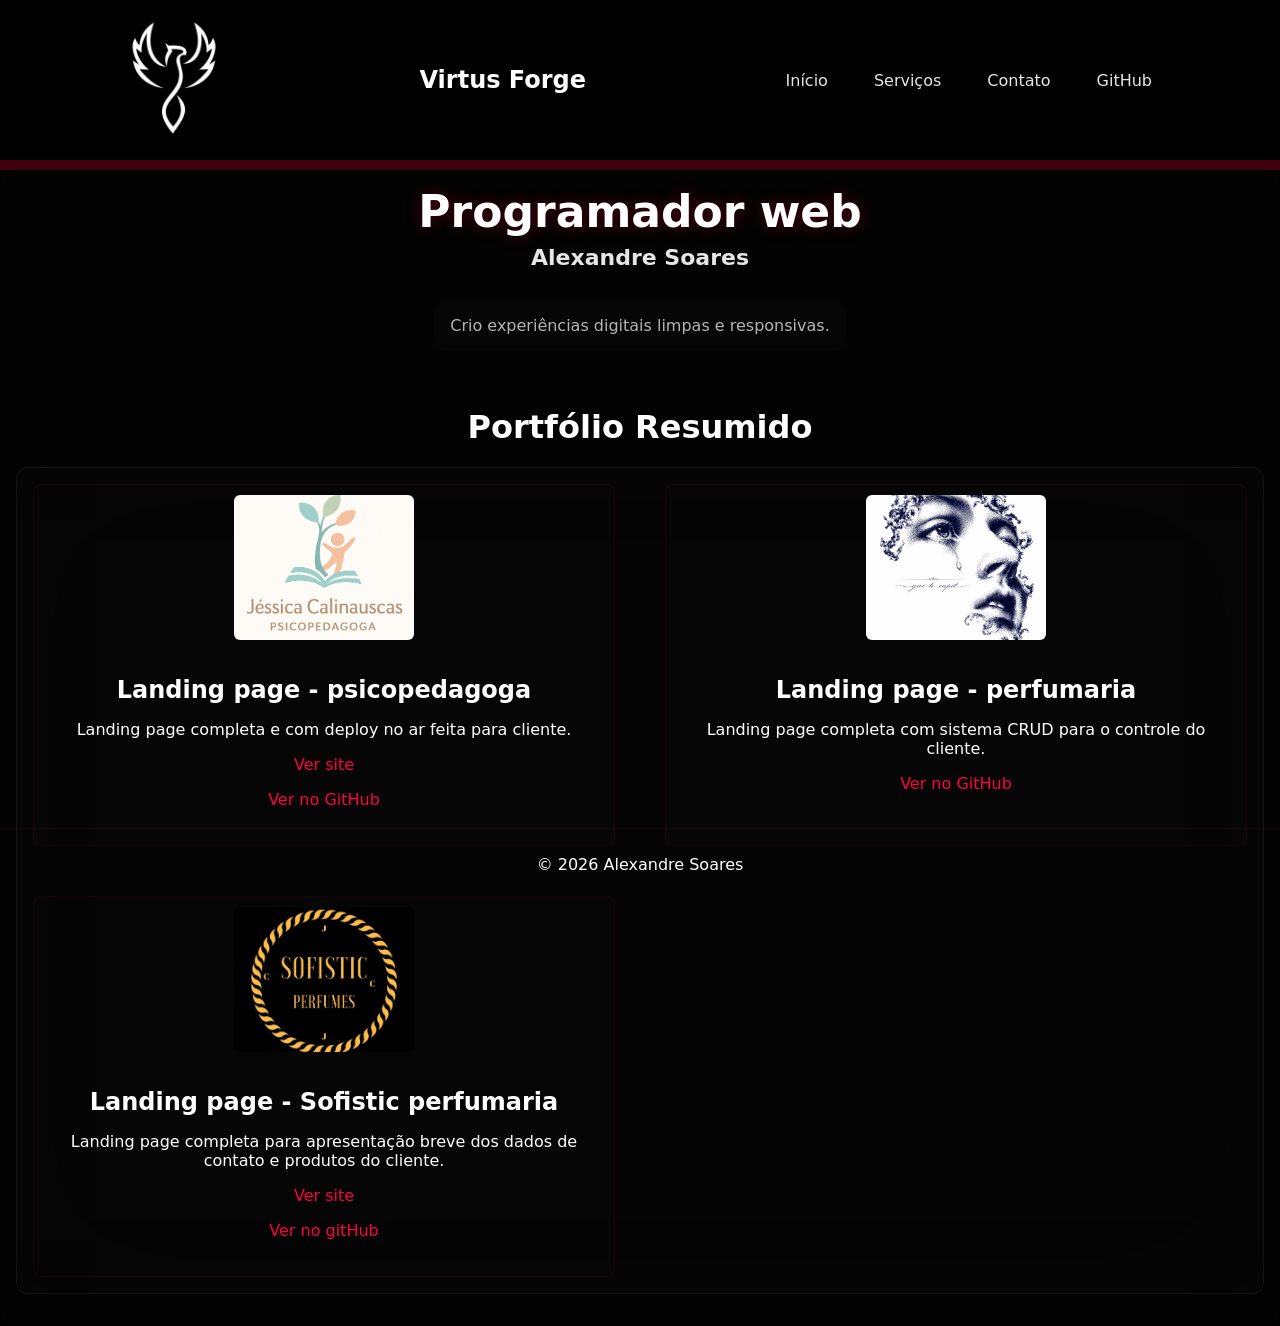
<file: index.html>
<!doctype html>
<html lang="pt-BR">
<head>
  <meta charset="utf-8">
  <meta name="viewport" content="width=device-width, initial-scale=1">
  <title>Programador Web</title>
  <link rel="icon" type="image/png" href="img/logoVirtusForge.png">
  <link rel="stylesheet" href="css/styles.css">
  <script>

    if (window.innerWidth < 640) {

        window.location.href = "menuMobile.html";

    }

  </script>
</head>
<body>
  <header class="site-header">
    <nav class="nav">
      <a href="index.html" class ="logo"><img src="img/logoVirtusForge.png" alt="Logo"></a>
      <h1>Virtus Forge</h1>
      <ul class="nav-list">
        <li><a href="index.html">Início</a></li>
        <li><a href="services.html">Serviços</a></li>
        <li><a href="contact.html">Contato</a></li>
        <li><a href="https://github.com/cl3af">GitHub</a></li>
      </ul>
    </nav>
  </header>

  <main class="hero">
    <h1 class="hero-title">Programador web</h1>
    <h2 class="hero-sub">Alexandre Soares</h2>
    <p class="hero-lead">Crio experiências digitais limpas e responsivas.</p>
    <br>
    <h1>Portfólio Resumido</h1>
    <section class="projects">
      <div class="luz"></div>
      <article class="project">
        <div class="thumb"><img src="img/logo-projeto1.jpg"></div>
        <div class="project-content">
          <h2>Landing page - psicopedagoga</h2>
          <p>Landing page completa e com deploy no ar feita para cliente.</p>
          <p><a href="https://jessicamartins.netlify.app">Ver site</a></p>
          <p><a href="https://github.com/cl3af/JessicaMartins">Ver no GitHub</a></p>
        </div>
      </article>

      <article class="project">
        <div class="thumb">
          <img src="img/logo-projeto2.jpg" alt="Logo do projeto - Perfumaria">
        </div>
        <div class="project-content">
          <h2>Landing page - perfumaria</h2>
          <p>Landing page completa com sistema CRUD para o controle do cliente.</p>
          <p><a href="https://github.com/cl3af/perfumaria-Fidelius">Ver no GitHub</a></p>
        </div>
      </article>

      <article class="project">
        <div class="thumb">
          <img src="img/logo-projeto3.jpg" alt="Logo do projeto - Perfumaria">
        </div>
        <div class="project-content">
          <h2>Landing page - Sofistic perfumaria</h2>
          <p>Landing page completa para apresentação breve dos dados de contato e produtos do cliente.</p>
          <p><a href="https://sofistic.pages.dev">Ver site</a></p>
          <p><a href="https://github.com/cl3af/Sofistic">Ver no gitHub</a></p>
        </div>
      </article>

    </section>

    
  </main>
    <footer class="site-footer">
        <p>© <span id="year"></span> Alexandre Soares</p> 
    </footer>

  <script>
    document.getElementById('year').textContent = new Date().getFullYear();
  </script>

  
    <script>
    document.getElementById('year').textContent = new Date().getFullYear();

    const luz = document.querySelector(".luz"); 
    const projects = document.querySelector(".projects");

    projects.addEventListener("mousemove", (e) => {
      const posiProjects = projects.getBoundingClientRect();

      const x = e.clientX - posiProjects.left;
      const y = e.clientY - posiProjects.top;  


      luz.style.opacity = 1; 
      luz.style.left = `${x-100}px`;
      luz.style.top = `${y-100}px`;
    }); 

    projects.addEventListener("mouseleave", () => {
    luz.style.opacity = "0";
});
  </script>
</body>
</html>
</file>
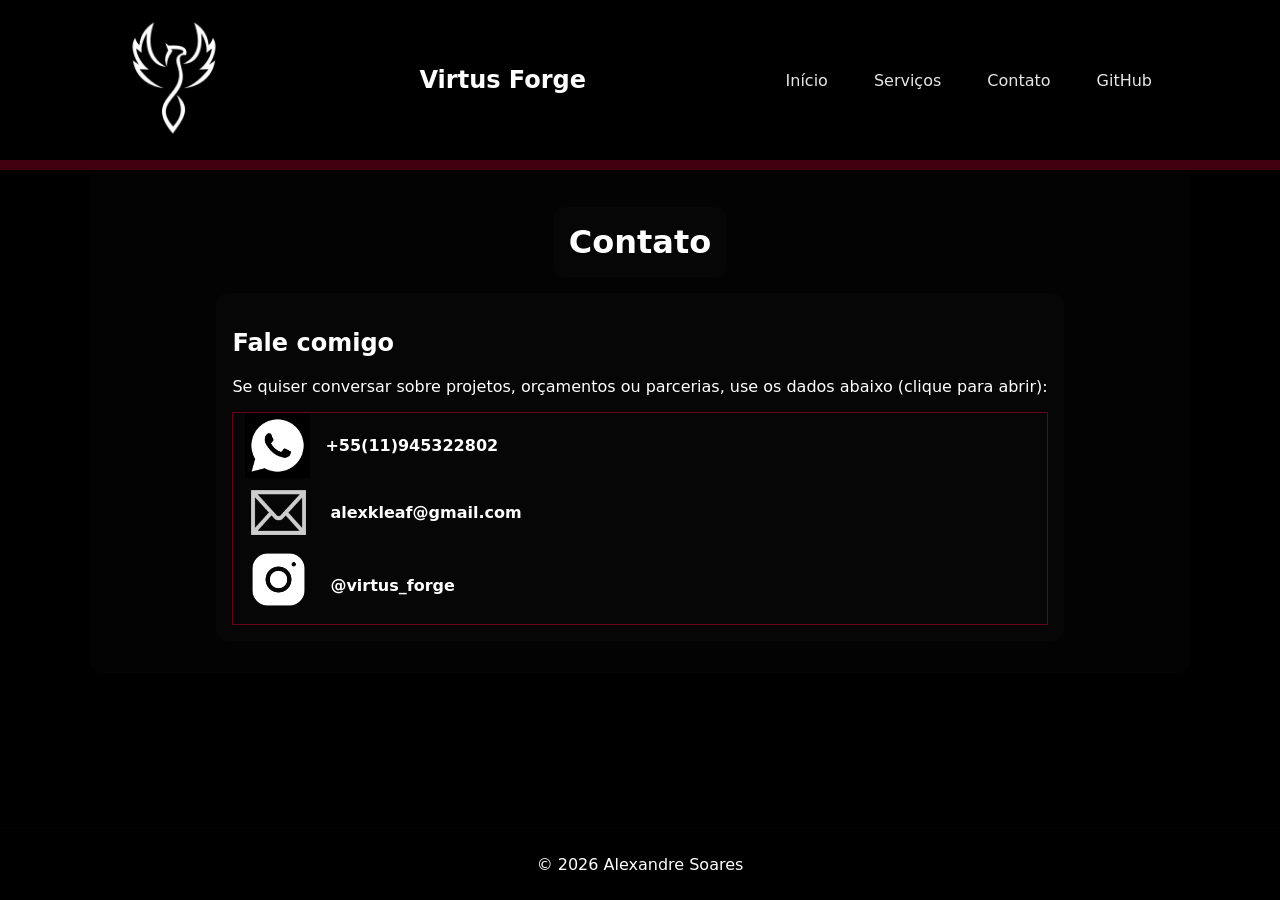
<file: contact.html>
<!doctype html>
<html lang="pt-BR">
<head>
  <meta charset="utf-8">
  <meta name="viewport" content="width=device-width, initial-scale=1">
  <title>Contato — Alexandre Soares</title>
  <link rel="icon" type="image/png" href="img/logoVirtusForge.png">
  <link rel="stylesheet" href="css/styles.css">
  <script>
    if (window.innerWidth < 640) {
        window.location.href = "menuMobile.html";
    }
  </script>
</head>
<body>
  <header class="site-header">
    <nav class="nav">
      <a href="index.html" class ="logo"><img src="img/logoVirtusForge.png" alt="Logo"></a>
      <h1>Virtus Forge</h1>
      <ul class="nav-list">
        <li><a href="index.html">Início</a></li>
        <li><a href="services.html">Serviços</a></li>
        <li><a href="contact.html">Contato</a></li>
        <li><a href="https://github.com/cl3af">GitHub</a></li>
      </ul>
    </nav>
  </header>

  <main class="container">
    <h1>Contato</h1>
    <section>
      <h2>Fale comigo</h2>
      <p>Se quiser conversar sobre projetos, orçamentos ou parcerias, use os dados abaixo (clique para abrir):</p> 
      <ul class="contact-list">
        <li><img src="img/whatsappLogo.png" class="Whatsapp"><strong><a href="https://wa.me/5511945322802">+55(11)945322802</a></strong></li>
        <li><img src="img/gmailLogo.png" class="Gmail"><strong><a href="mailto:alexkleaf@gmail.com">alexkleaf@gmail.com</a></strong></li>
        <li><img src="img/instagramLogo.png" class="Instagram"><strong><a href="https://www.instagram.com/virtus_forge/">@virtus_forge</a></strong></li>
      </ul>
    </section>
  </main>

  <footer class="site-footer">
    <p>© <span id="yearContact"></span> Alexandre Soares</p>
  </footer>

  <script>
    document.getElementById('yearContact').textContent = new Date().getFullYear();
  </script>
</body>
</html>
</file>
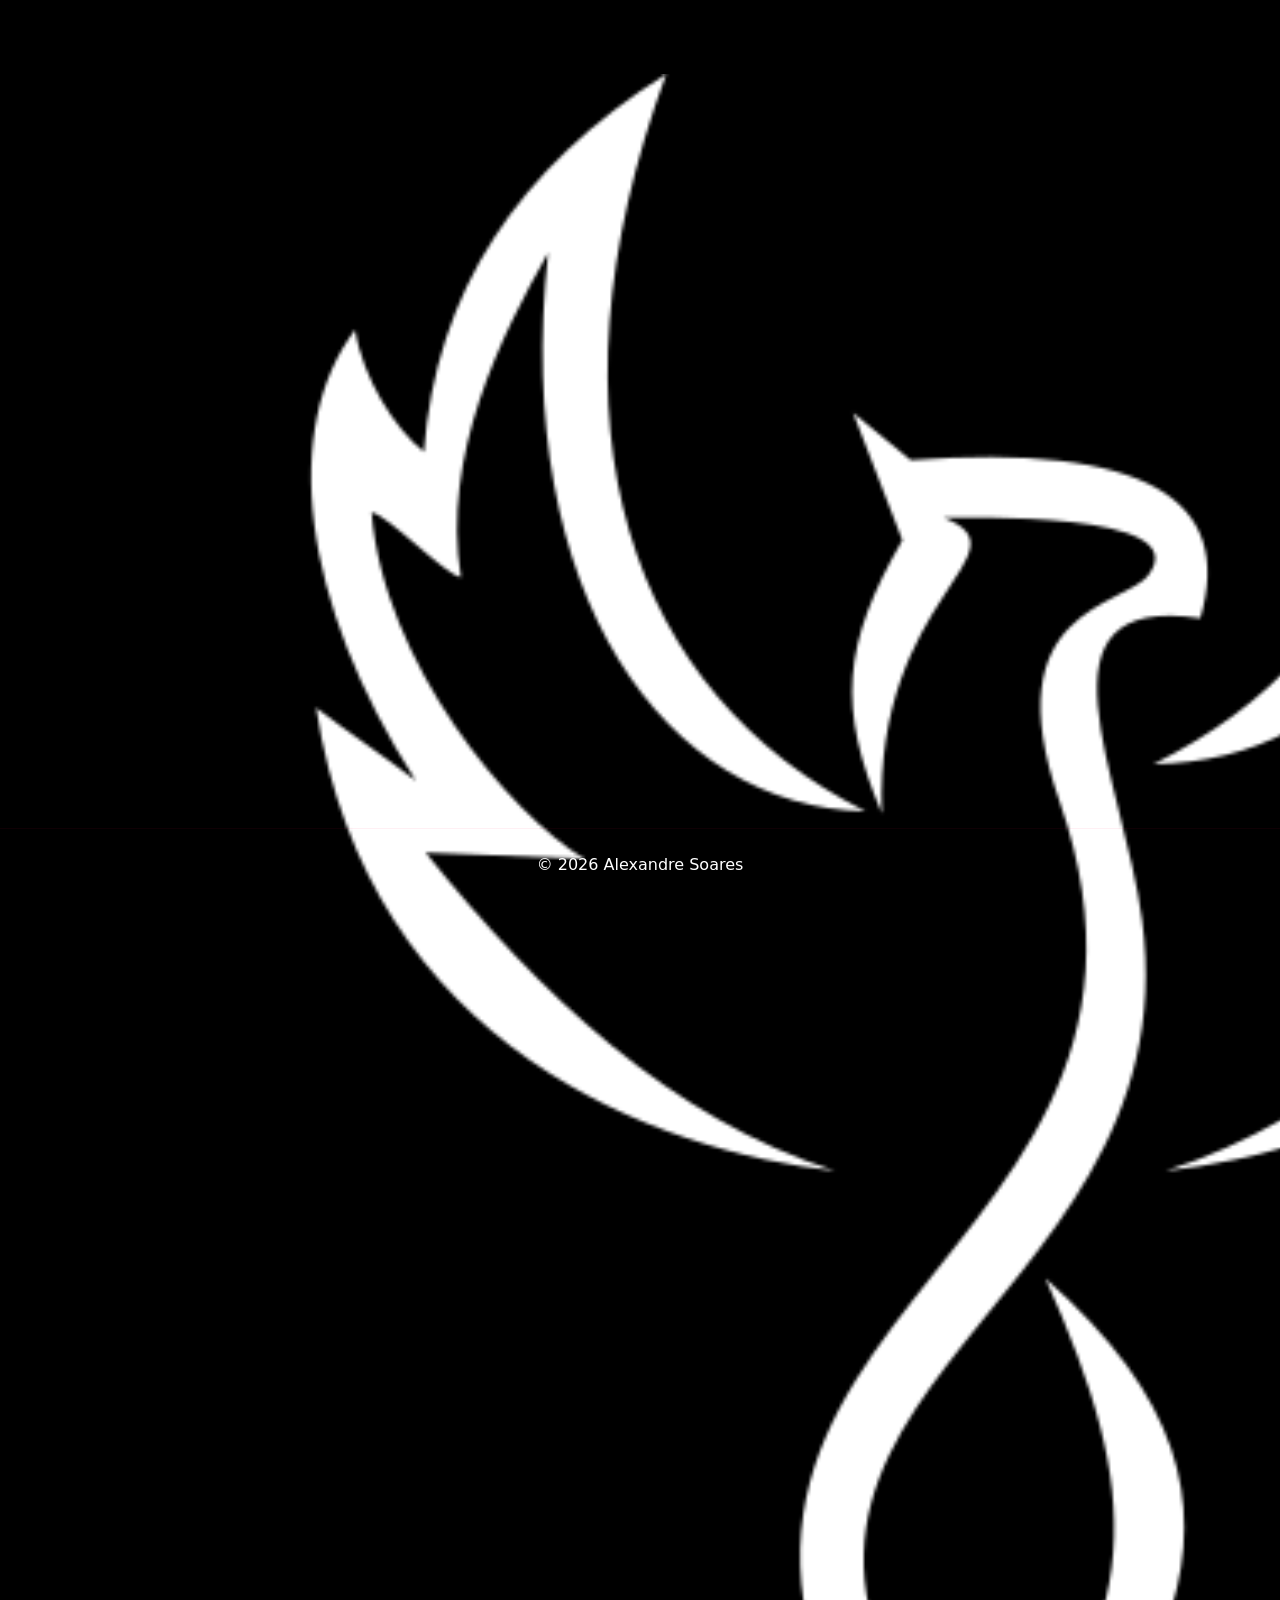
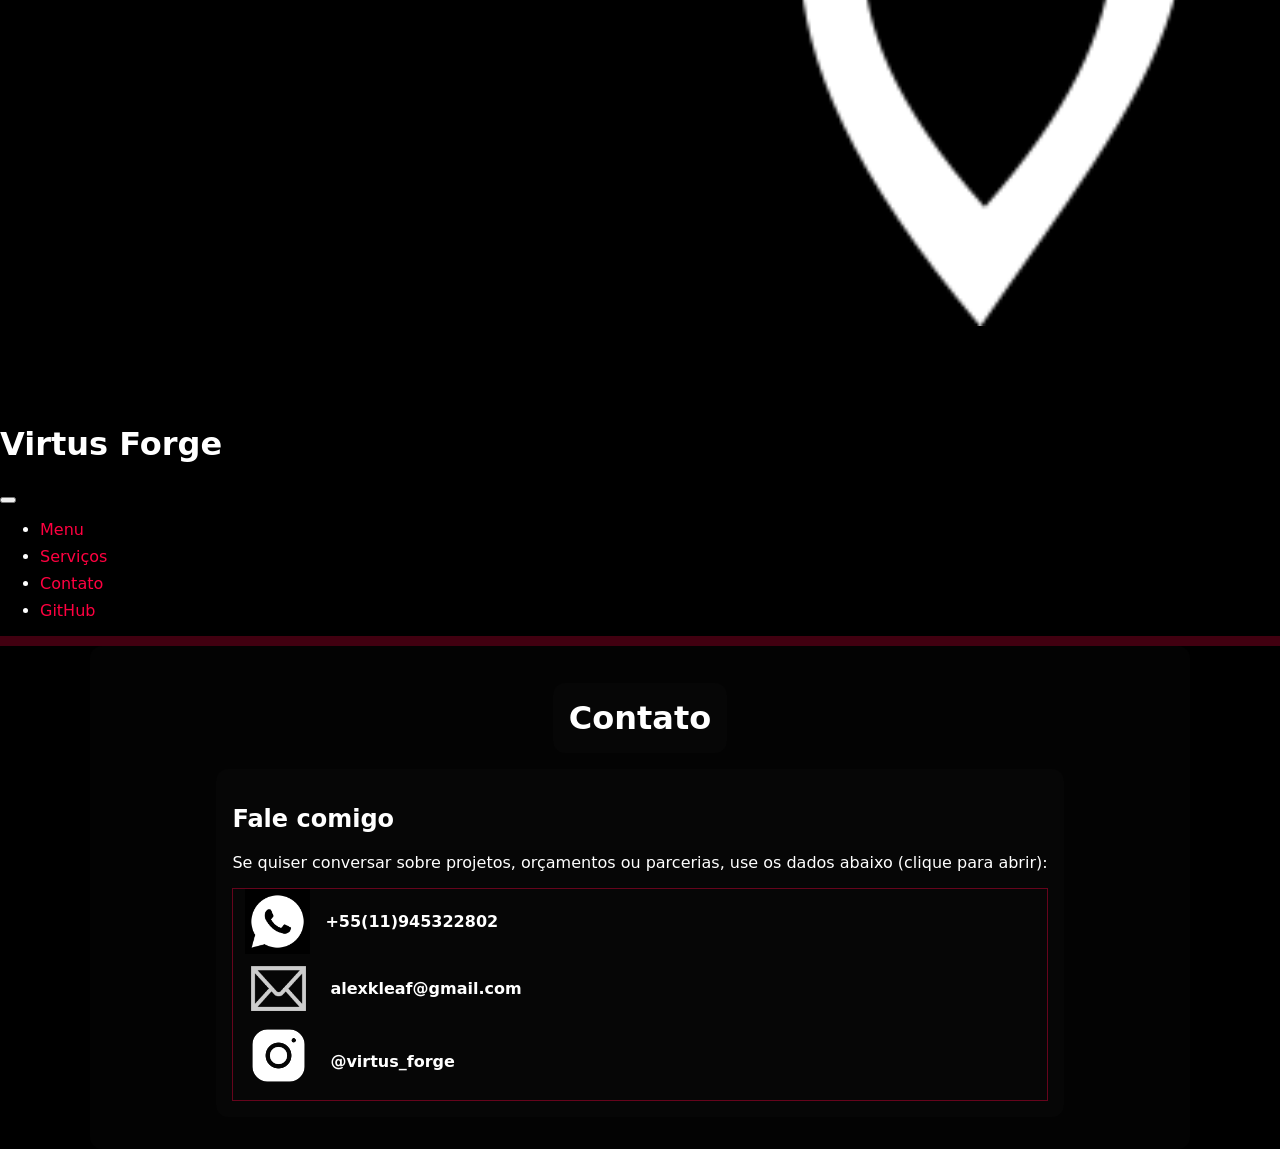
<file: contactMobile.html>
<!doctype html>
<html lang="pt-BR">
<head>
  <meta charset="utf-8">
  <meta name="viewport" content="width=device-width, initial-scale=1">
  <title>Contato — Mobile — Alexandre Soares</title>
  <link rel="icon" type="image/png" href="img/logoVirtusForge.png">
  <link rel="stylesheet" href="css/styles.css">
</head>
<body>
  <header class="site-header">

   <div class="mobile-nav">

    <img src="img/logoVirtusForge.png" alt="logo do site" class="logo"> 
    <h1>Virtus Forge</h1>
     <button class="menu-btn" id="menuBtn">
            <span></span>
            <span></span>
            <span></span>
        </button>

    </div>

     <ul class="mobile-menu" id="menu">
      <li style="margin:8px 0"><a href="menuMobile.html">Menu</a></li>
      <li style="margin:8px 0"><a href="servicesMobile.html">Serviços</a></li>
      <li style="margin:8px 0"><a href="contactMobile.html">Contato</a></li>
      <li style="margin:8px 0"><a href="https://github.com/cl3af">GitHub</a></li>
    </ul>
  </header>

  <main class="container">
    <h1>Contato</h1>
    <section>
      <h2>Fale comigo</h2>
      <p>Se quiser conversar sobre projetos, orçamentos ou parcerias, use os dados abaixo (clique para abrir):</p>
      <ul class="contact-list">
        <li><img src="img/whatsappLogo.png" class="Whatsapp"><strong><a href="https://wa.me/5511945322802">+55(11)945322802</a></strong></li>
        <li><img src="img/gmailLogo.png" class="Gmail"><strong><a href="mailto:alexkleaf@gmail.com">alexkleaf@gmail.com</a></strong></li>
        <li><img src="img/instagramLogo.png" class="Instagram"><strong><a href="https://www.instagram.com/virtus_forge/">@virtus_forge</a></strong></li>
      </ul>
    </section>
  </main>

  <footer class="site-footer">
    <p>© <span id="yearContactMobile"></span> Alexandre Soares</p>
  </footer>

  <script>
    document.getElementById('yearContactMobile').textContent = new Date().getFullYear();
  </script>

    <script>

    const menuBtn = document.getElementById("menuBtn");
    const menu = document.getElementById("menu");

    menuBtn.addEventListener("click", ()=>{

    menuBtn.classList.toggle("active");
    menu.classList.toggle("active");

    });
    </script>
</body>
</html>
</file>
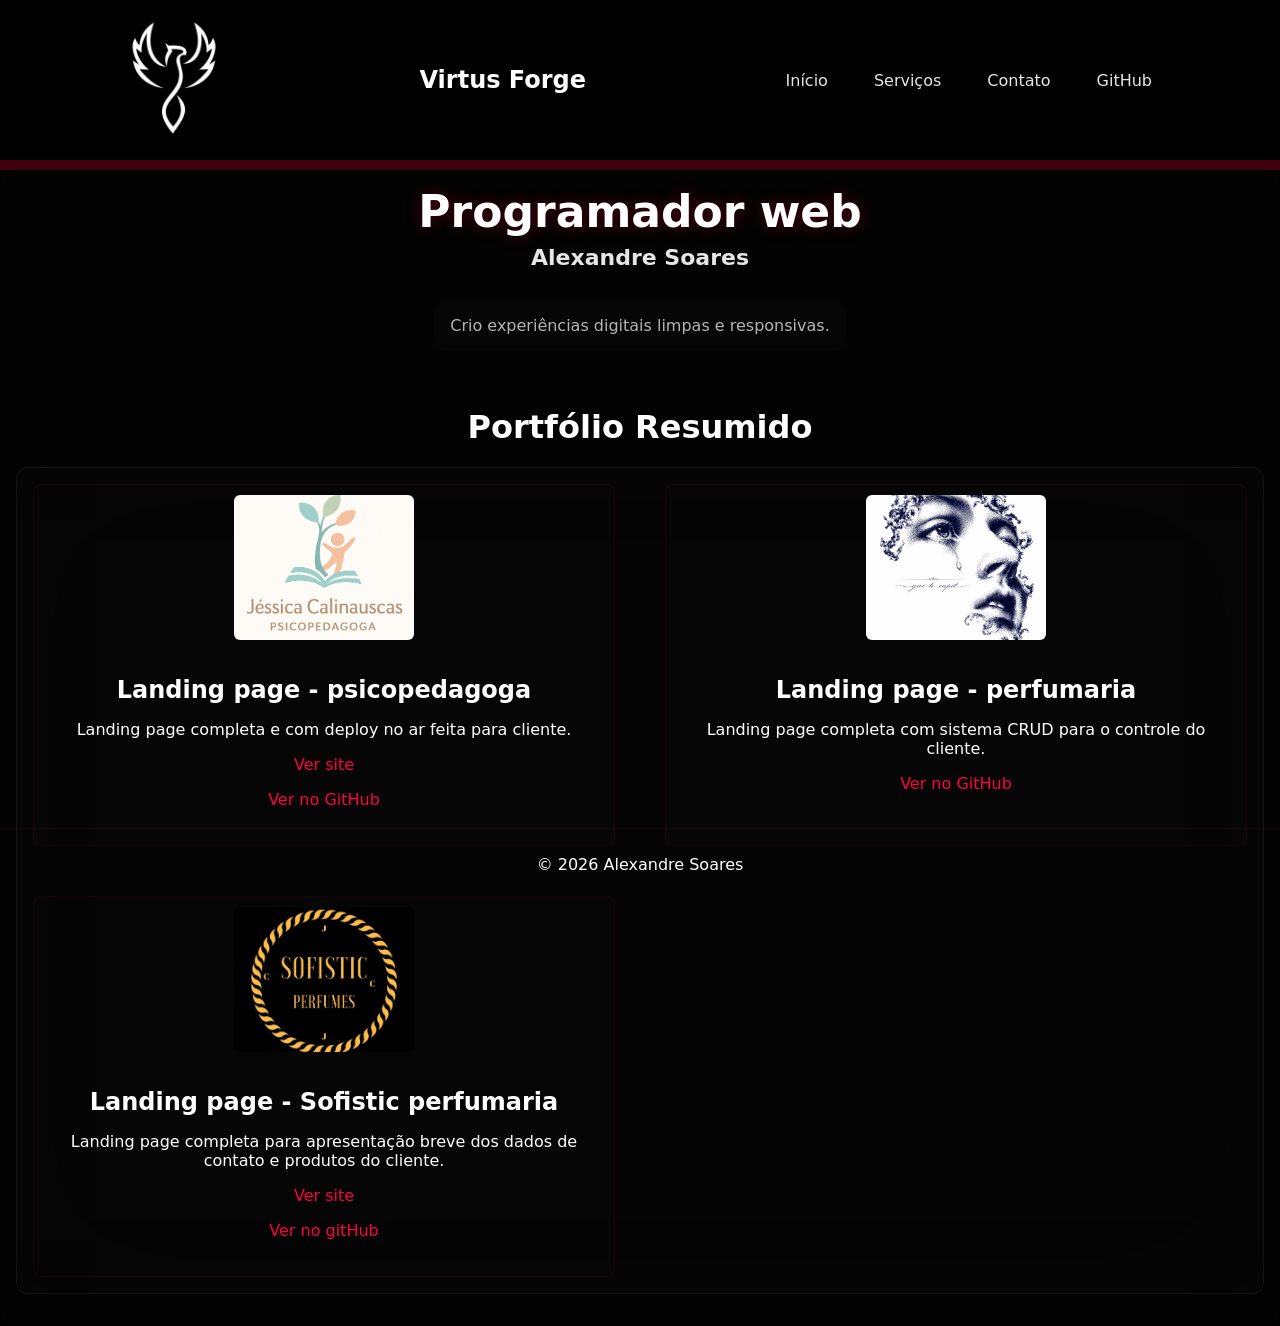
<file: menuMobile.html>
<!doctype html>
<html lang="pt-BR">
<head>
  <meta charset="utf-8">
  <meta name="viewport" content="width=device-width, initial-scale=1">
  <title>Programador Web</title>
  <link rel="icon" type="image/png" href="img/logoVirtusForge.png">
  <link rel="stylesheet" href="css/styles.css">
  <script>

    if (window.innerWidth >= 640) {
        window.location.href = "index.html";

    }
  </script>

</head>
<body class="mobile">
  <header class="site-header">

    <div class="mobile-nav">
    <img src="img/logoVirtusForge.png" alt="logo do site" class="logo"> 
     <button class="menu-btn" id="menuBtn">
            <span></span>
            <span></span>
            <span></span>
        </button>
    </div>

     <ul class="mobile-menu" id="menu">
      <li style="margin:8px 0"><a href="servicesMobile.html">Serviços</a></li>
      <li style="margin:8px 0"><a href="contactMobile.html">Contato</a></li>
      <li style="margin:8px 0"><a href="https://github.com/cl3af">GitHub</a></li>
    </ul>
  </header>

  <section class="hero">
    <h1 class="hero-title">Programador web</h1>
    <h2 class="hero-sub">Alexandre Soares</h2>
    <p class="hero-lead">Crio experiências digitais limpas e responsivas.</p>
  </section>
    <center>
  <main class="container">
    <h1>Portfólio Resumido</h1>

    <section class="projects">
      <article class="project">
        <div class="thumb"><img src="img/logo-projeto1.jpg" alt="Logo do projeto - Landing page psicopedagoga"></div>
        <div class="project-content">
          <h2>Landing page - psicopedagoga</h2>
          <p>Landing page completa e com deploy no ar feita para cliente.</p>
          <p><a href="https://github.com/cl3af/JessicaMartins">Ver no GitHub</a></p>
          <p><a href="https://jessicamartins.netlify.app">Ver deploy</a></p>
        </div>
      </article>

      <article class="project">
    <div class="thumb">
      <img src="img/logo-projeto2.jpg" alt="Logo do projeto - Perfumaria">
    </div>
    <div class="project-content">
      <h2>Landing page - perfumaria</h2>
      <p>Landing page completa com sistema CRUD para o controle do cliente.</p>
      <p><a href="https://github.com/cl3af/perfumaria-Fidelius">Ver no GitHub</a></p>
    </div>
  </article>

        <article class="project">
        <div class="thumb">
          <img src="img/logo-projeto3.jpg" alt="Logo do projeto - Perfumaria">
        </div>
        <div class="project-content">
          <h2>Landing page - Sofistic perfumaria</h2>
          <p>Landing page completa para apresentação breve dos dados de contato e produtos do cliente.</p>
          <p><a href="https://sofistic.pages.dev">Ver site</a></p>
          <p><a href="https://github.com/cl3af/Sofistic">Ver no gitHub</a></p>
        </div>
      </article>

    </section>
  </main>
  </center>
  <footer class="site-footer">
    <p>© <span id="yearM"></span> Alexandre Soares</p>
  </footer>

  <script>
    document.getElementById('yearM').textContent = new Date().getFullYear();
  </script>

  <script>

    const menuBtn = document.getElementById("menuBtn");
    const menu = document.getElementById("menu");

    menuBtn.addEventListener("click", ()=>{

    menuBtn.classList.toggle("active");
    menu.classList.toggle("active");

    });
    </script>
</body>
</html>
</file>
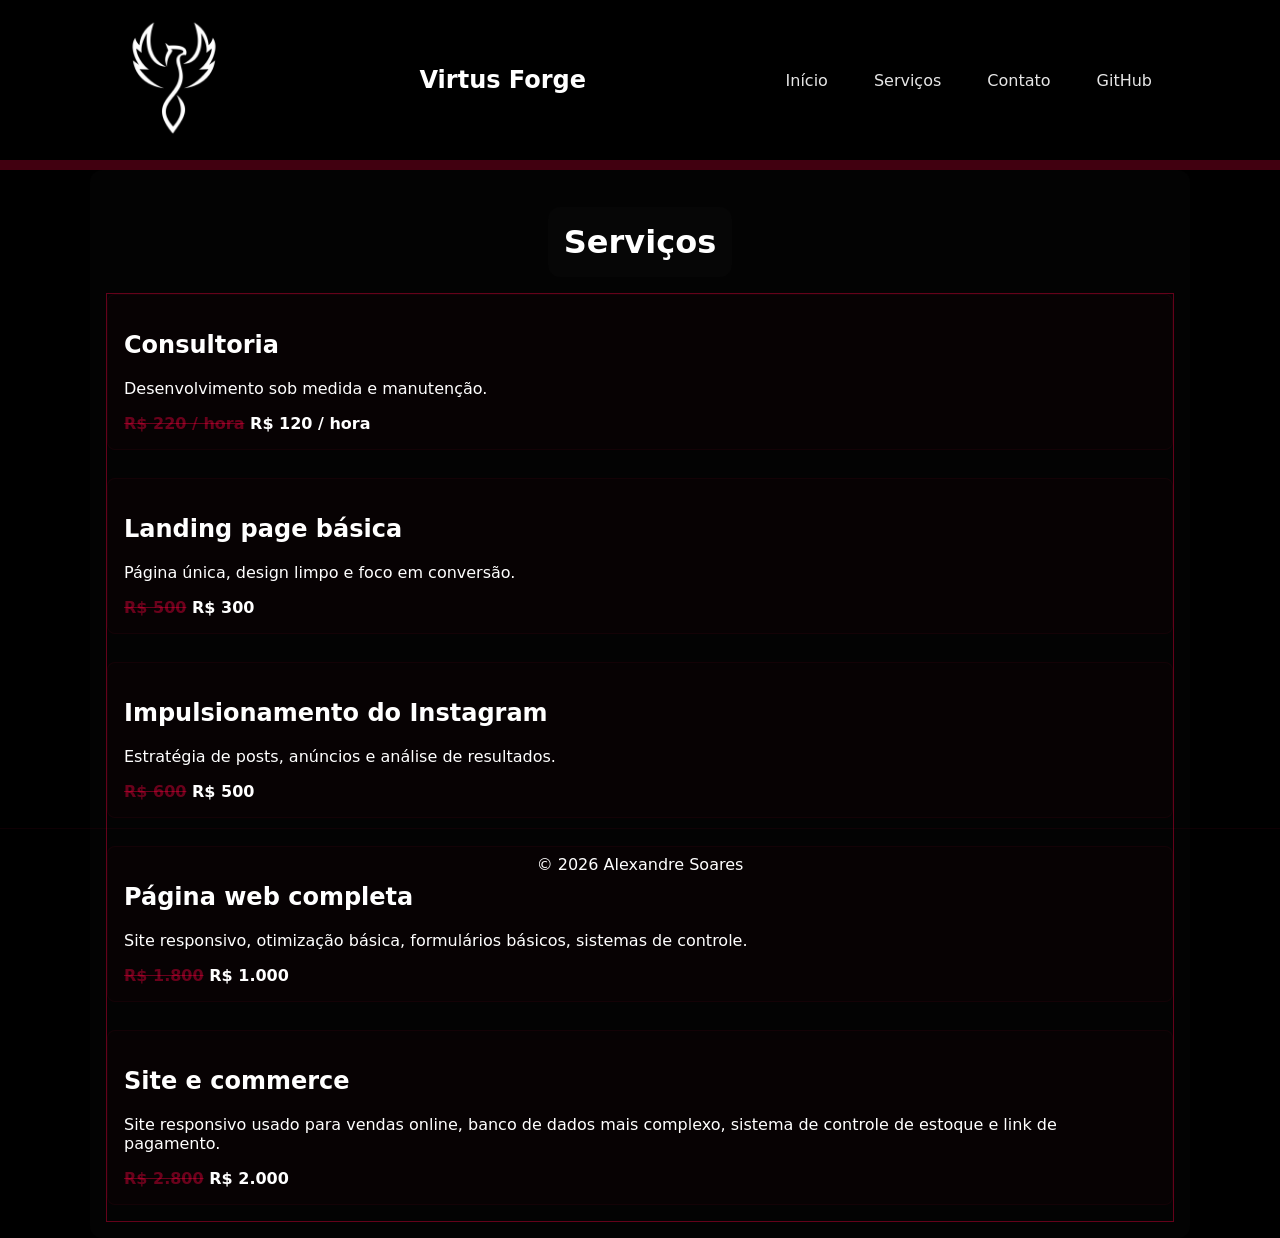
<file: services.html>
<!doctype html>
<html lang="pt-BR">
<head>
  <meta charset="utf-8">
  <meta name="viewport" content="width=device-width, initial-scale=1">
  <title>Serviços — Alexandre Soares</title>
  <link rel="icon" type="image/png" href="img/logoVirtusForge.png">
  <link rel="stylesheet" href="css/styles.css">
  <script>

    if (window.innerWidth < 640) {

        window.location.href = "menuMobile.html";

    }

  </script>
</head>
<body>
  <header class="site-header">
    <nav class="nav">
      <a href="index.html" class ="logo"><img src="img/logoVirtusForge.png" alt="Logo"></a>
      <h1>Virtus Forge</h1>
      <ul class="nav-list">
        <li><a href="index.html">Início</a></li>
        <li><a href="services.html">Serviços</a></li>
        <li><a href="contact.html">Contato</a></li>
        <li><a href="https://github.com/cl3af">GitHub</a></li>
      </ul>
    </nav>
  </header>

  <main class="container">
    <h1>Serviços</h1>

    <ul class="services-list">
  <li>
    <h2>Consultoria</h2>
    <p>Desenvolvimento sob medida e manutenção.</p>
    <strong>
      <del>R$ 220 / hora</del>
      <span class="promo-price">R$ 120 / hora</span>
    </strong>
  </li>

  <li>
    <h2>Landing page básica</h2>
    <p>Página única, design limpo e foco em conversão.</p>
    <strong>
      <del>R$ 500</del>
      <span class="promo-price">R$ 300</span>
    </strong>
  </li>

  <li>
    <h2>Impulsionamento do Instagram</h2>
    <p>Estratégia de posts, anúncios e análise de resultados.</p>
    <strong>
      <del>R$ 600</del>
      <span class="promo-price">R$ 500</span>
    </strong>
  </li>

  <li>
    <h2>Página web completa</h2>
    <p>Site responsivo, otimização básica, formulários básicos, sistemas de controle.</p>
    <strong>
      <del>R$ 1.800</del>
      <span class="promo-price">R$ 1.000</span>
    </strong>
  </li>

  <li>
    <h2>Site e commerce</h2>
    <p>Site responsivo usado para vendas online, banco de dados mais complexo, sistema de controle de estoque e link de pagamento.</p>
    <strong>
      <del>R$ 2.800</del>
      <span class="promo-price">R$ 2.000</span>
    </strong>
  </li>

</ul>
  </main>

  <footer class="site-footer">
    <p>© <span id="year4"></span> Alexandre Soares</p>
  </footer>

  <script>
    document.getElementById('year4').textContent = new Date().getFullYear();
  </script>
</body>
</html>
</file>
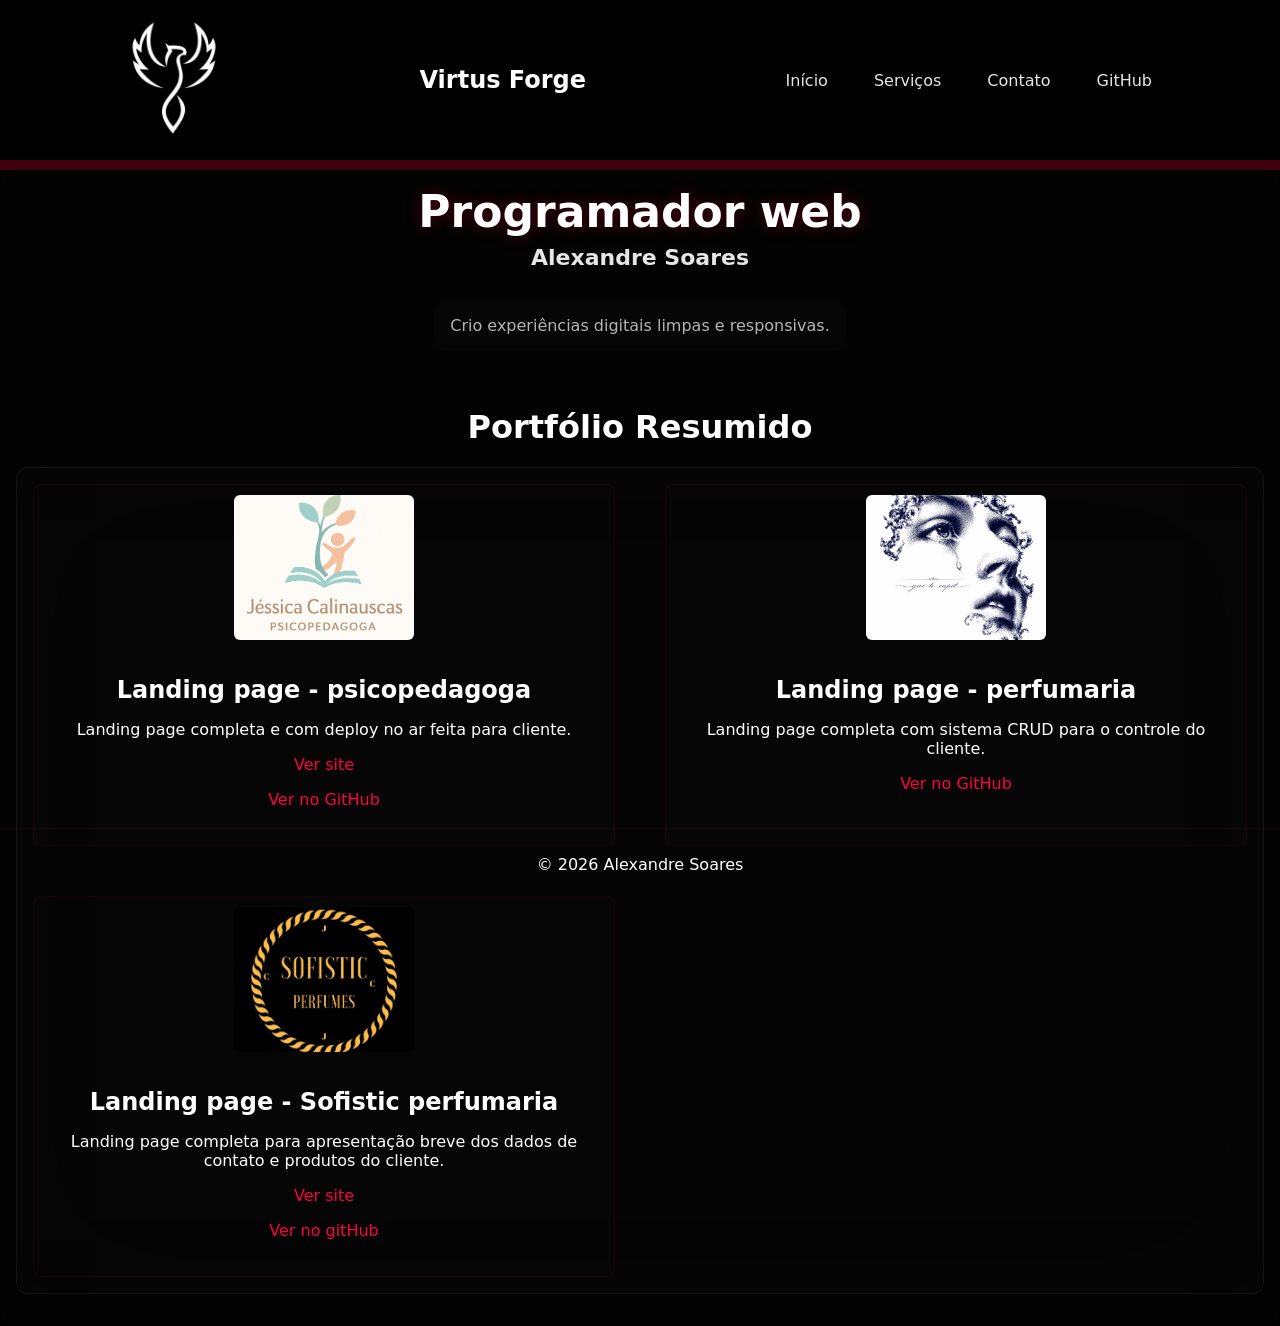
<file: servicesMobile.html>
<!doctype html>
<html lang="pt-BR">
<head>
  <meta charset="utf-8">
  <meta name="viewport" content="width=device-width, initial-scale=1">
  <title>Serviços — Mobile — Alexandre Soares</title>
  <link rel="icon" type="image/png" href="img/logoVirtusForge.png">
  <link rel="stylesheet" href="css/styles.css">
  <script>

    if (window.innerWidth >= 640) {

        window.location.href = "index.html";

    }

  </script>
</head>
<body class="mobile">
  <header class="site-header">

    <div class="mobile-nav">

    <img src="img/logoVirtusForge.png" alt="logo do site" class="logo"> 
    <h1>Virtus Forge</h1>
    <div class="mobile-nav">
     <button class="menu-btn" id="menuBtn">
            <span></span>
            <span></span>
            <span></span>
        </button>
        
    </div>

     <ul class="mobile-menu" id="menu">
      <li style="margin:8px 0"><a href="menuMobile.html">Menu</a></li>
      <li style="margin:8px 0"><a href="servicesMobile.html">Serviços</a></li>
      <li style="margin:8px 0"><a href="contactMobile.html">Contato</a></li>
      <li style="margin:8px 0"><a href="https://github.com/cl3af">GitHub</a></li>
    </ul>
  </header>

  <main class="container">
    <h1>Serviços</h1>
    <ul class="services-list">
  <li>
    <h2>Consultoria</h2>
    <p>Desenvolvimento sob medida e manutenção.</p>
    <strong>
      <del>R$ 220 / hora</del>
      <span class="promo-price">R$ 120 / hora</span>
    </strong>
  </li>

  <li>
    <h2>Landing page básica</h2>
    <p>Página única, design limpo e foco em conversão.</p>
    <strong>
      <del>R$ 500</del>
      <span class="promo-price">R$ 300</span>
    </strong>
  </li>

  <li>
    <h2>Impulsionamento do Instagram</h2>
    <p>Estratégia de posts, anúncios e análise de resultados.</p>
    <strong>
      <del>R$ 600</del>
      <span class="promo-price">R$ 500</span>
    </strong>
  </li>

  <li>
    <h2>Página web completa</h2>
    <p>Site responsivo, otimização básica, formulário de contato.</p>
    <strong>
      <del>R$ 1.800</del>
      <span class="promo-price">R$ 1.000</span>
    </strong>
  </li>

  <li>
    <h2>Site e commerce</h2>
    <p>Site responsivo usado para vendas online, banco de dados mais complexo, sistema de controle de estoque e link de pagamento.</p>
    <strong>
      <del>R$ 2.800</del>
      <span class="promo-price">R$ 2.000</span>
    </strong>
  </li>

</ul>
  </main>

  <footer class="site-footer">
    <p>© <span id="year4"></span> Alexandre Soares</p>
  </footer>

  <script>
    document.getElementById('year4').textContent = new Date().getFullYear();
  </script>

    <script>

    const menuBtn = document.getElementById("menuBtn");
    const menu = document.getElementById("menu");

    menuBtn.addEventListener("click", ()=>{

    menuBtn.classList.toggle("active");
    menu.classList.toggle("active");

    });
    </script>
</body>
</html>
</file>
<file: css/styles.css>
:root {
  --bg: #000000;
  --neon: #ff0040;
  --text: #ffffff;
}

/*RESET*/

* {
  box-sizing: border-box;
}

html,
body {
  height: 100%;
}

body {
  margin: 0;
  font-family: Inter, system-ui, -apple-system, Segoe UI, Roboto, "Helvetica Neue", Arial;
  background: var(--bg);
  color: var(--text);
  -webkit-font-smoothing: antialiased;
  -moz-osx-font-smoothing: grayscale;
}

/*LINKS */

a {
  color: var(--neon);
  text-decoration: none;
  position: relative; 
}

a:hover {
  text-decoration: underline;
}

/* HEADER / NAVEGAÇÃO */

.logo img {
  width: 120px; 
  height: 120px;
}

.site-header {
  border-bottom: 10px solid rgba(255, 0, 64, 0.253);
  position: relative; 
}

.nav {
  display: flex;
  justify-content: space-between;
  align-items: center;

  max-width: 1100px;
  margin: 0 auto;
  padding: 18px 24px;
  position: relative; 
}

.nav-list {
  display: flex;
  gap: 18px;

  list-style: none;
  margin: 0;
  padding: 0;
}

.nav-list a {
  display: inline-block;
  padding: 8px 14px;

  color: var(--text);
  opacity: .9;

  border: 0px; 
  border-radius: 999px;
  transition: .18s ease;
  position: relative; 
}

.nav-list a:hover {
  transform: translateY(-3px);
  background: rgba(255, 0, 64, .24);
  box-shadow: 0 8px 20px rgba(255, 0, 64, .06);
  position: relative; 
}

/*HERO */

.hero {
  display: flex;
  flex-direction: column;
  justify-content: center;
  align-items: center;

  min-height: 60vh;
  max-width: 1500px;
  padding: 24px;

  text-align: center;
  flex: 1;

  margin: 0 auto; 
}

.hero-title {
  margin: 0;
  font-size: 44px;
  color: var(--text);

  text-shadow: 0 0 16px rgba(255, 0, 64, .28);
}

.hero-sub {
  margin-top: 8px;
  font-size: 22px;
  color: rgba(255,255,255,.9);
}

.hero-lead {
  margin-top: 12px;
  color: rgba(255,255,255,.7);
}

/*CONTAINER*/

.container {
  display: flex;
  flex-direction: column;
  justify-content: center;
  align-items: center;
  max-width: 1100px;
  margin: 0px auto;
  padding: 0 20px;
}

/*CARDS*/

main,
.container,
section,
article,
.project-content,
.github-info,
.services-list li,
.hero,
.hero-lead,
.container > h1,
.container > p {
  margin-bottom: 16px;
  padding: 16px;

  border: 0px solid rgba(255,255,255,.06);
  border-radius: 12px;

  background: rgba(255,255,255,.01);
}

/*PROJETOS */

.luz {
  opacity: 0;
  transition: opacity 0.5s ease; 

  width: 200px; 
  height: 200px; 
  border-radius: 50%;
  
  background: radial-gradient(circle, rgba(255,0,64,0.4) 0%, rgba(255,0,64,0) 75%); 

  position: absolute; 
  pointer-events: none;


}

.projects {
  display: grid;
  grid-template-columns: 1fr;
  justify-items: center;
  gap: 50px;
  border: 1px solid rgba(255,255,255,.06);
  position: relative; 
  overflow: hidden; 

  backdrop-filter: blur(80px);
}

.project {
  display: flex;
  flex-direction: column;
  align-items: center;
  gap: 16px;

  width: 100%;
  max-width: 900px;

  margin: 0;
  padding: 10px;

  border: 1px solid rgba(255,0,64,.06);
  border-radius: 8px;

  background: rgba(24, 24, 24, 0.089);
  overflow: hidden; 
}

.project-content {
  margin: 0;
  padding: 10px;
  width: 100%;

  background: transparent;
  border-radius: 0;
  position: relative; 
  overflow: hidden; 
}

.project-content h2 {
  margin: 10px 0;
}

.thumb {
  display: flex;
  justify-content: center;
  align-items: center;

  width: 140px;
  height: 100px;

  overflow: hidden;

  color: #000;

  border-radius: 6px;

  background: linear-gradient(135deg, var(--neon), #ff6b6b);
}

.thumb img {
  width: 100%;
  height: 100%;
  object-fit: cover;
}

/*SERVIÇOS */

.services-list {
  display: grid;
  gap: 12px;

  list-style: none;
  margin: 0;
  padding: 0;
  border: 1px solid rgba(255, 0, 64, 0.384);
}

.services-list li {
  padding: 16px;

  border: 1px solid rgba(255,0,64,.05);
  border-radius: 8px;

  background: rgba(255,0,64,.02);

}

.services-list li del{
  color: rgba(255,0,64,.4); 
}

/*CONTATO*/

.contact-list {
  display: flex;
  flex-direction: column;
  gap: 12px;

  list-style: none;
  margin: 0;
  padding: 0;
  border: 1px solid rgba(255, 0, 64, 0.384);
}

.contact-list li {
  display: flex;
  align-items: center;
  gap: 12px;
}

.contact-list li a{
  color: var(--text); 
}

.Whatsapp{
  width: 65px;
  height: 65px;
  margin-right: 3px;
  margin-left: 12px; 
}

.Gmail {
  width: 55px;
  height: 45px;
  margin-right: 12px;
  margin-left: 18px; 
}

.Instagram {
  width: 65px;
  height: 65px;
  margin-right: 7px;
  margin-left: 13px; 
  margin-bottom: 12px;
}
/*FOOTER*/

.site-footer {
  position: fixed;
  bottom: 0;
  left: 0;

  display: flex;
  justify-content: center;
  align-items: center;

  width: 100%;
  padding: 10px;

  text-align: center;

  border-top: 1px solid rgba(255,0,64,.06);
}

/*DESKTOP */

@media (min-width: 800px) {

  .projects {
    grid-template-columns: 1fr 1fr;
  }

  .thumb {
    width: 180px;
    height: 145px;
  }

}

/*MOBILE*/

@media (max-width: 640px) {

    .thumb {
    width: 180px;
    height: 145px;
  }

  .mobile-nav{
    display:flex;
    flex-direction:column;
    align-items:center;
    justify-content:center;

    width:100%;
    gap:20px;
}

.logo {
    width: 150px;
    height: auto;
}

.menu-btn{

    display:flex;

    flex-direction:column;
    justify-content:center;
    align-items:center;

    width:50px;
    height:50px;

    cursor:pointer;

    border:none;
    background:none;

}

.menu-btn span{

    width:28px;
    height:3px;

    margin:3px 0;

    border-radius:999px;

    background:white;

    transition:.35s;

}

.menu-btn.active span:nth-child(1){

    transform:
        rotate(45deg)
        translate(6px,6px);

}

.menu-btn.active span:nth-child(2){

    opacity:0;

}

.menu-btn.active span:nth-child(3){

    transform:
        rotate(-45deg)
        translate(6px,-6px);

}

.mobile-menu{
    display:flex;
    flex-direction:column;
    align-items:center;

    width:100%;

    gap:12px;

    list-style:none;
    padding:0;
    margin:0;

    max-height:0;
    overflow:hidden;
    opacity:0;

    transition:
        max-height .4s ease,
        opacity .3s ease;
}

.mobile-menu a{

   display: inline-block;

    min-width: 150px;
    padding: 10px 14px;

    text-align: center;

    border-radius: 999px;

    background: rgba(255,0,0,.24);
    box-shadow: 0 8px 20px rgba(255,0,64,.06);
}

.mobile-menu.active{

    max-height:400px;

    opacity:1;

}

  .nav {
    display: flex; 
    justify-content: center;
    align-items: center;
    padding: 12px;
  }

  .nav-list {
    gap: 8px;
    flex-wrap: wrap;
  }

  .nav-list a {
    display: inline-block;
    padding: 8px 14px;

    border-radius: 999px;

    background: rgba(255,0,64,.24);
    box-shadow: 0 8px 20px rgba(255,0,64,.06);
  }

  .hero {
    min-height: 5vh;
    padding: 0px;
  }

  .container a {
    display: inline-block;

    min-width: 150px;
    padding: 10px 14px;

    text-align: center;

    border-radius: 999px;

    background: rgba(255,0,0,.24);
    box-shadow: 0 8px 20px rgba(255,0,64,.06);
  }

    .container {
    margin-top: 0 auto; 
    background: rgba(0, 0, 0, 0.24);
  }

  .site-header {
    border-bottom: 10px solid rgba(255,0,64,.253);
  }

  main,
  .container,
  section,
  article,
  .project-content,
  .github-info,
  .services-list li {
    padding: 5px;
    border-radius: 10px;
  }

}

/*VIEW TRANSITIONS*/

@view-transition {
  navigation: auto;
}

@keyframes saindo {
  to {
    transform: translateX(-100%);
  }
}

@keyframes entrando {
  from {
    transform: translateX(100%);
  }
}

::view-transition-group(root) {
  animation-duration: 1s;
}

::view-transition-old(root) {
  animation-name: saindo;
}

::view-transition-new(root) {
  animation-name: entrando;
}
</file>
